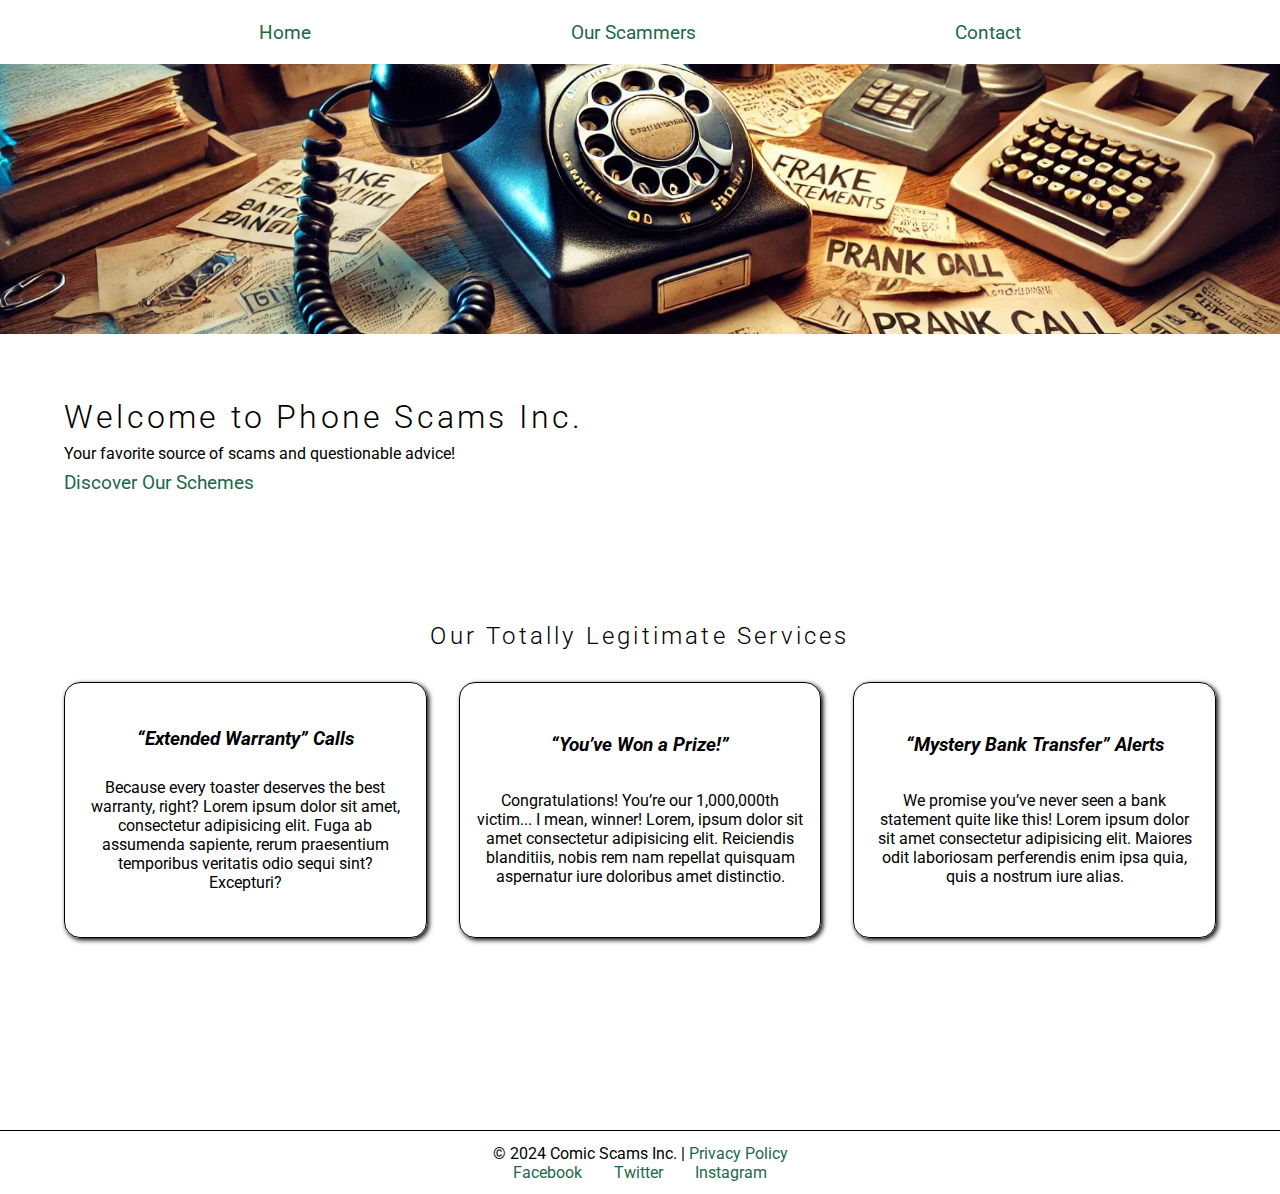
<file: src/index.html>
<!DOCTYPE html>
<html lang="en">
<head>
	<meta charset="UTF-8">
	<meta name="viewport" content="width=device-width, initial-scale=1.0">
	<title>Telephone Scam AS</title>

	<link rel="stylesheet" href="./styles/reset.css">
	<link rel="stylesheet" href="./styles/variables.css">
	<link rel="stylesheet" href="./styles/style.css">
	<link rel="stylesheet" href="./styles/index.css">
</head>
<body>
	<body>
		<!-- Header with Navigation -->
		<header>
			<nav>
				<ul class="nav-list">
					<li><a href="index.html">Home</a></li>
					<li><a href="team.html">Our Scammers</a></li>
					<li><a href="contact.html">Contact</a></li>
				</ul>
			</nav>
		</header>
		
		<main>
			<!-- Hero Section -->
			<section class="hero">
			</section>
			<div class="hero-content">
				<h1>Welcome to Phone Scams Inc.</h1>
				<p>Your favorite source of scams and questionable advice!</p>
				<a href="#services">Discover Our Schemes</a>
			</div>
			
			<!-- Services Section -->
			<section id="services" class="services">
				<h2>Our Totally Legitimate Services</h2>
				<div class="service-list">
					<div class="service-item">
						<h3>“Extended Warranty” Calls</h3>
						<p>Because every toaster deserves the best warranty, right? Lorem ipsum dolor sit amet, consectetur adipisicing elit. Fuga ab assumenda sapiente, rerum praesentium temporibus veritatis odio sequi sint? Excepturi?</p>
					</div>
					<div class="service-item">
						<h3>“You’ve Won a Prize!”</h3>
						<p>Congratulations! You’re our 1,000,000th victim... I mean, winner! Lorem, ipsum dolor sit amet consectetur adipisicing elit. Reiciendis blanditiis, nobis rem nam repellat quisquam aspernatur iure doloribus amet distinctio.</p>
					</div>
					<div class="service-item">
						<h3>“Mystery Bank Transfer” Alerts</h3>
						<p>We promise you’ve never seen a bank statement quite like this! Lorem ipsum dolor sit amet consectetur adipisicing elit. Maiores odit laboriosam perferendis enim ipsa quia, quis a nostrum iure alias.
						</p>
					</div>
				</div>
			</section>
		</main>
			
		<!-- Footer -->
		<footer>
			<p>&copy; 2024 Comic Scams Inc. | <a href="#">Privacy Policy</a></p>
			<ul>
				<li><a href="#">Facebook</a></li>
				<li><a href="#">Twitter</a></li>
				<li><a href="#">Instagram</a></li>
			</ul>
		</footer>

</body>
</html>
</file>
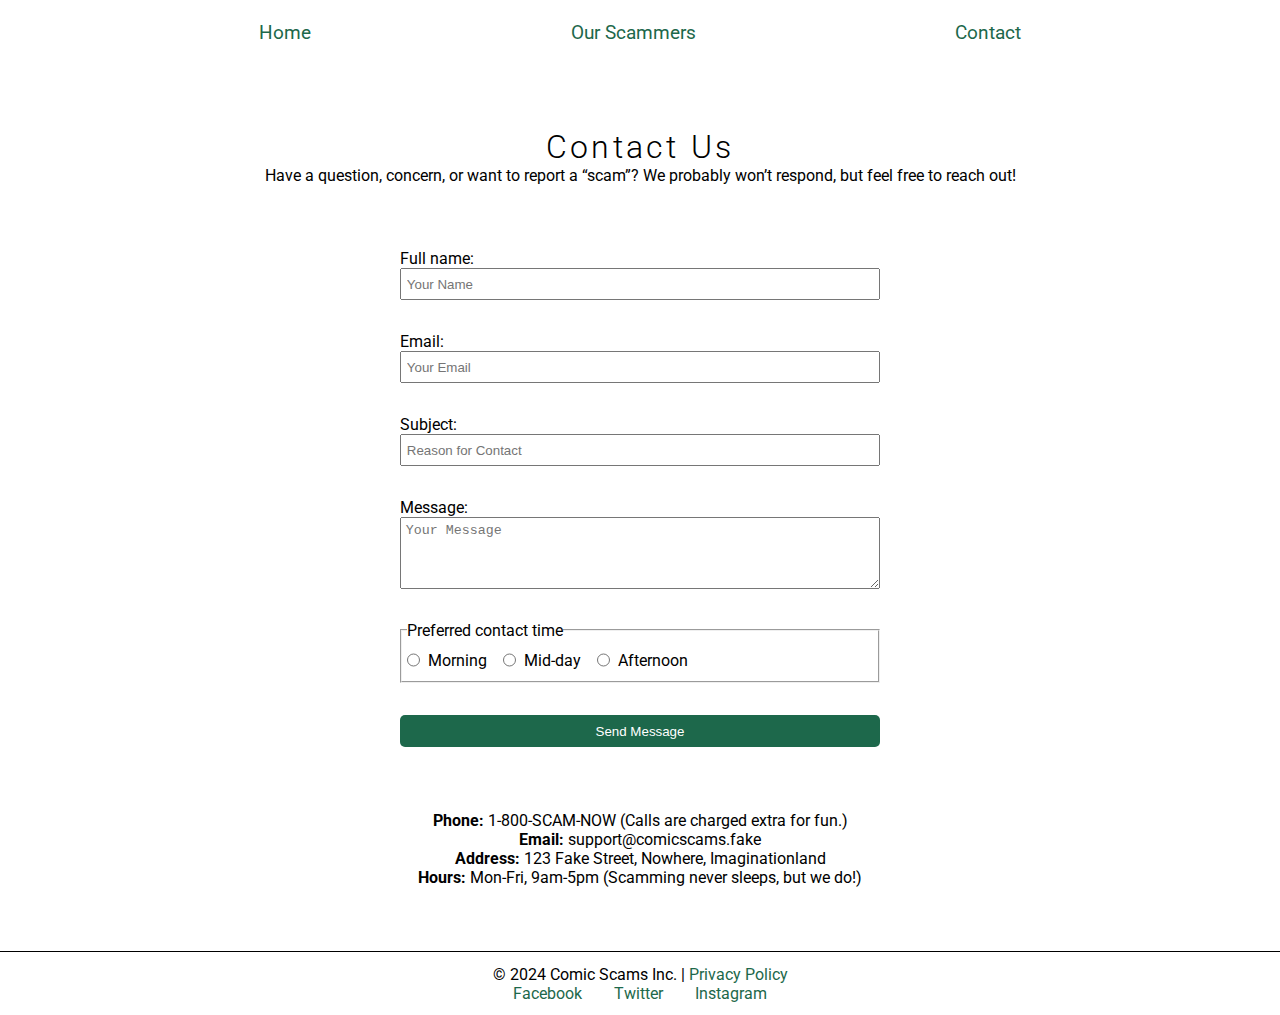
<file: src/contact.html>
<!DOCTYPE html>
<html lang="en">
	<head>
		<meta charset="UTF-8" />
		<meta name="viewport" content="width=device-width, initial-scale=1.0" />
		<title>Contact</title>
		<link rel="stylesheet" href="./styles/reset.css" />
		<link rel="stylesheet" href="./styles/variables.css" />
		<link rel="stylesheet" href="./styles/style.css" />
		<link rel="stylesheet" href="./styles/contact.css" />
	</head>
	<body>
		<!-- Header with Navigation -->
		<header>
			<nav>
				<ul class="nav-list">
					<li><a href="index.html">Home</a></li>
					<li><a href="team.html">Our Scammers</a></li>
					<li><a href="contact.html">Contact</a></li>
				</ul>
			</nav>
		</header>
		<main>
			<!-- Contact Section -->
			<section class="contact-heading">
				<h1>Contact Us</h1>
				<p>
					Have a question, concern, or want to report a “scam”? We
					probably won’t respond, but feel free to reach out!
				</p>
			</section>

			<!-- Contact Form -->
			<form class="contact-form">
				<label for="name">Full name:</label>
				<input
					type="text"
					id="name"
					name="name"
					placeholder="Your Name"
					required
				/>

				<label for="email">Email:</label>
				<input
					type="email"
					id="email"
					name="email"
					placeholder="Your Email"
					required
				/>

				<label for="subject">Subject:</label>
				<input
					type="text"
					id="subject"
					name="subject"
					placeholder="Reason for Contact"
					required
				/>

				<label for="message">Message:</label>
				<textarea
					id="message"
					name="message"
					rows="4"
					placeholder="Your Message"
					required
				></textarea>

				<fieldset>
					<legend>Preferred contact time</legend>

					<div class="radio-container">
						<input id="morning" name="contact-time" type="radio" value="morning">
						<label for="morning">Morning</label>
					</div>

					<div class="radio-container">
						<input id="midday" name="contact-time" type="radio" value="midday">
						<label for="midday">Mid-day</label>
					</div>

					<div class="radio-container">
						<input id="afternoon" name="contact-time" type="radio" value="afternoon">
						<label for="afternoon">Afternoon</label>
					</div>
				</fieldset>

				<button type="submit" class="btn">Send Message</button>
			</form>

			<!-- Contact Information List -->
			<adress>
				<ul class="contact-info">
					<li>
						<strong>Phone:</strong> 1-800-SCAM-NOW (Calls are charged
						extra for fun.)
					</li>
					<li><strong>Email:</strong> support@comicscams.fake</li>
					<li>
						<strong>Address:</strong> 123 Fake Street, Nowhere,
						Imaginationland
					</li>
					<li>
						<strong>Hours:</strong> Mon-Fri, 9am-5pm (Scamming never
						sleeps, but we do!)
					</li>
				</ul>
			</adress>

		</main>

		<!-- Footer -->
		 <!-- Add target="_blank" -->
		<footer>
			<p>
				&copy; 2024 Comic Scams Inc. | <a href="privacy.html">Privacy Policy</a>
			</p>
			<ul>
				<li><a href="#">Facebook</a></li>
				<li><a href="#">Twitter</a></li>
				<li><a href="#">Instagram</a></li>
			</ul>
		</footer>
	</body>
</html>
</file>
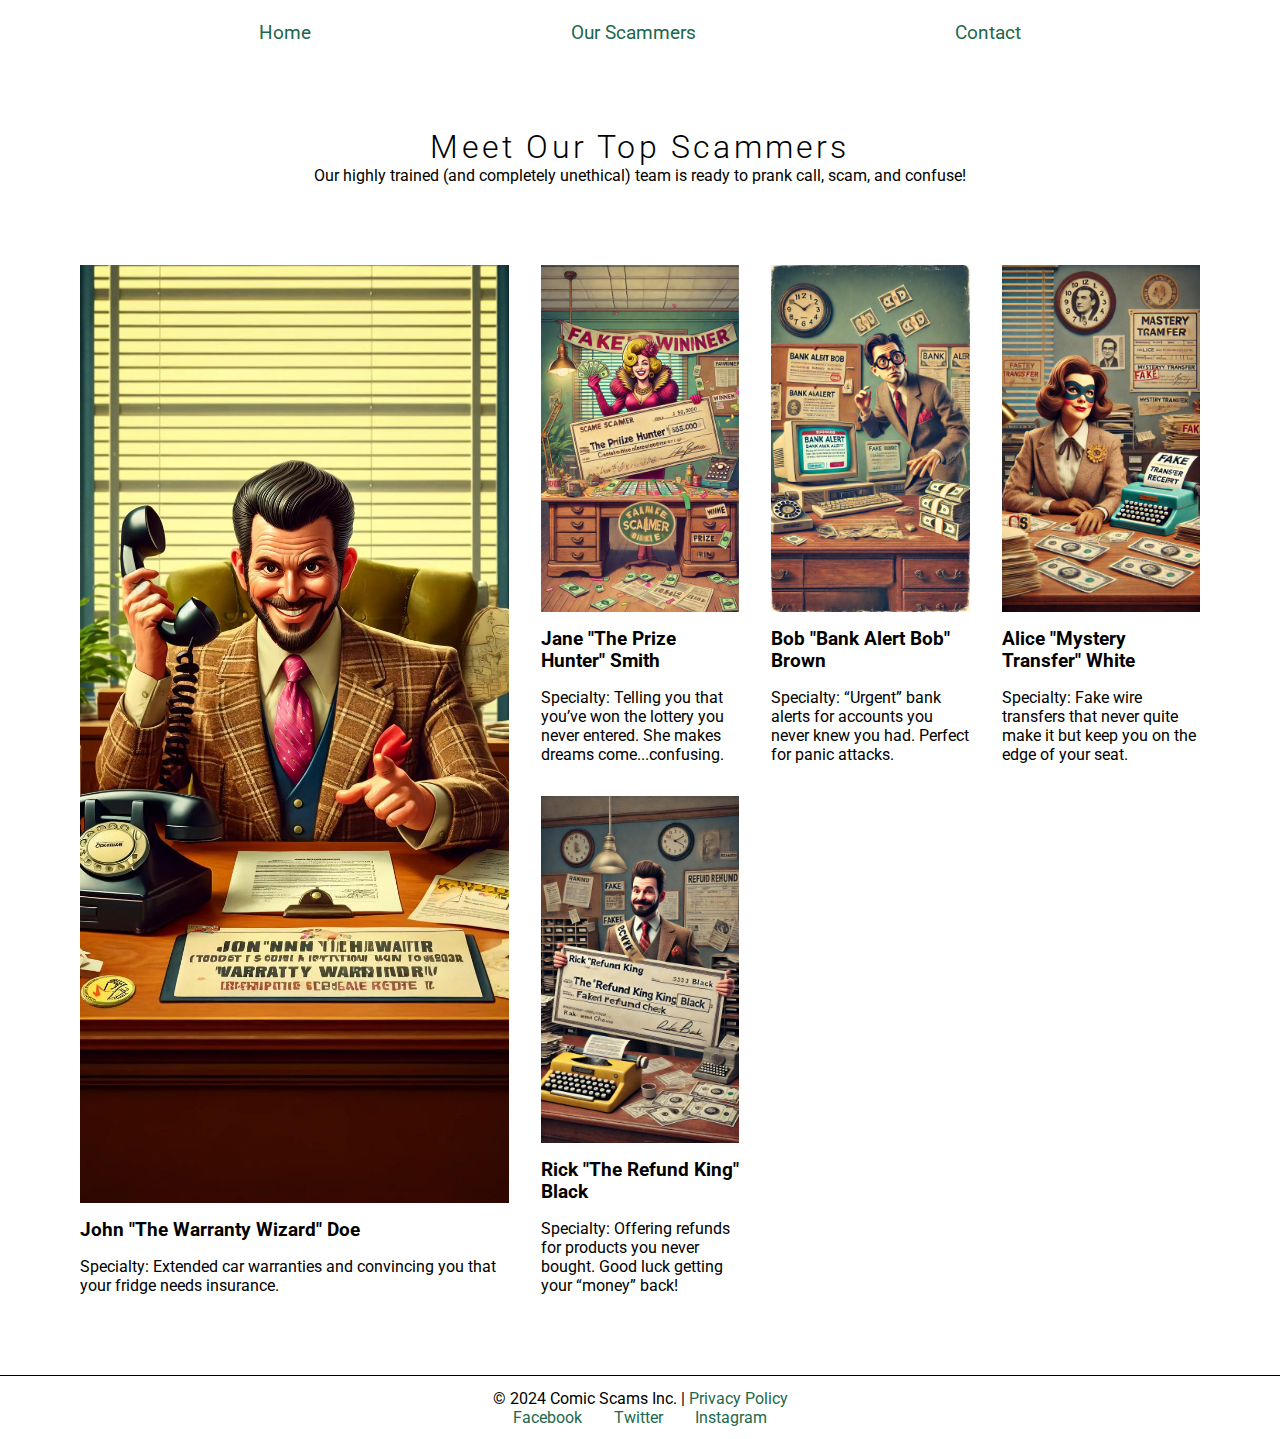
<file: src/team.html>
<!DOCTYPE html>
<html lang="en">
<head>
	<meta charset="UTF-8">
	<meta name="viewport" content="width=device-width, initial-scale=1.0">
	<title>Team</title>
	<link rel="stylesheet" href="./styles/reset.css">
	<link rel="stylesheet" href="./styles/variables.css">
	<link rel="stylesheet" href="./styles/style.css">
	<link rel="stylesheet" href="./styles/team.css">
</head>
<body>

	<!-- Header with Navigation -->
	<header>
		<nav>
			<ul class="nav-list">
				<li><a href="index.html">Home</a></li>
				<li><a href="team.html">Our Scammers</a></li>
				<li><a href="contact.html">Contact</a></li>
			</ul>
		</nav>
	</header>

	<main>
		<section class="team">
				<h1>Meet Our Top Scammers</h1>
				<p>Our highly trained (and completely unethical) team is ready to prank call, scam, and confuse!</p>
				<div class="card-container">
					<!-- Scammer Card 1 -->
					<div class="card">
						<img src="./assets/images/john_doe.jpg" alt="Scammer John Doe">
						<h3>John "The Warranty Wizard" Doe</h3>
						<p>Specialty: Extended car warranties and convincing you that your fridge needs insurance.</p>
					</div>
		
					<!-- Scammer Card 2 -->
					<div class="card">
						<img src="./assets/images/jane_smith.jpg" alt="Scammer Jane Smith">
						<h3>Jane "The Prize Hunter" Smith</h3>
						<p>Specialty: Telling you that you’ve won the lottery you never entered. She makes dreams come...confusing.</p>
					</div>
		
					<!-- Scammer Card 3 -->
					<div class="card">
						<img src="./assets/images/bob_brown.jpg" alt="Scammer Bob Brown">
						<h3>Bob "Bank Alert Bob" Brown</h3>
						<p>Specialty: “Urgent” bank alerts for accounts you never knew you had. Perfect for panic attacks.</p>
					</div>
		
					<!-- Scammer Card 4 -->
					<div class="card">
						<img src="./assets/images/alice_white.jpg" alt="Scammer Alice White">
						<h3>Alice "Mystery Transfer" White</h3>
						<p>Specialty: Fake wire transfers that never quite make it but keep you on the edge of your seat.</p>
					</div>
		
					<!-- Scammer Card 5 -->
					<div class="card">
						<img src="./assets/images/rick_black.jpg" alt="Scammer Rick Black">
						<h3>Rick "The Refund King" Black</h3>
						<p>Specialty: Offering refunds for products you never bought. Good luck getting your “money” back!</p>
					</div>
				</div>
			</section>
	</main>

    <!-- Footer -->
    <footer>
        <p>&copy; 2024 Comic Scams Inc. | <a href="privacy.html">Privacy Policy</a></p>
        <ul>
            <li><a href="#">Facebook</a></li>
            <li><a href="#">Twitter</a></li>
            <li><a href="#">Instagram</a></li>
        </ul>
</body>
</html>
</file>
<file: src/styles/variables.css>
:root {
	/* Colors */
	--foreground-color: #000000;
	--background-color: #ffffff;
	--link-color: #1d684b;
	--hover-color: #16231e;


	/* Spacing */
	--spacing-small: 1rem;
	--spacing-medium: 2rem;
	--spacing-large: 4rem;
}

/* Dark mode */
@media screen and (prefers-color-scheme: dark) {
	:root {
		--background-color: #000000;
		--foreground-color: #ffffff;
		--hover-color: #55f0b2;
	}
}
</file>
<file: src/styles/style.css>
/* Font import */
@import url("https://fonts.googleapis.com/css2?family=Roboto:ital,wght@0,100;0,300;0,400;0,500;0,700;0,900;1,100;1,300;1,400;1,500;1,700;1,900&display=swap");

/* Demonstrate font-face here */

/* @font-face {
	font-family: Roboto;
	src: url(../assets/fonts/Roboto/Roboto-Light.ttf);
	font-weight: 300;
}
@font-face {
	font-family: Roboto;
	src: url(../assets/fonts/Roboto/Roboto-Regular.ttf);
	font-weight: 400;
}
@font-face {
	font-family: Roboto;
	src: url(../assets/fonts/Roboto/Roboto-Bold.ttf);
	font-weight: 600;
} */


body {
	min-height: 100vh;
	font-family: "Roboto", sans-serif;
	font-size: 16px;
	color: var(--foreground-color);
	display: flex;
	flex-direction: column;
	background-color: var(--background-color);
}

header {
	position: sticky;
	top: 0;
	background: var(--background-color);
}

header ul {
	height: var(--spacing-large);
	display: flex;
	justify-content: space-evenly;
	align-items: center;
	font-size: 1.2rem;
}

h1,
h2 {
	font-weight: 300;
	letter-spacing: 0.2rem;
}

a {
	color: var(--link-color);
}

a:hover {
	color: var(--hover-color);
}

main {
	flex: 1;
}

footer {
	height: var(--spacing-large);
	border-top: 1px solid var(--foreground-color);
	display: flex;
	flex-direction: column;
	align-items: center;
	justify-content: center;
}

footer ul {
	display: flex;
	gap: var(--spacing-medium);
	justify-content: center;
}
</file>
<file: src/styles/index.css>
main {
	display: flex;
	flex-direction: column;
}

.hero {
	flex-basis: 30vh;
	background-image: url(../assets/images/hero.jpg);
	background-position: left;
	background-size: cover;
}

.hero-content {
	padding: var(--spacing-large);
}

.services {
	text-align: center;
	display: flex;
	flex-direction: column;
	gap: var(--spacing-medium);
	padding: var(--spacing-large);
}

.services h2 {
	font-weight: 300;
}

.hero-content {
	display: flex;
	flex-direction: column;
	gap: 0.5rem;
}

.hero-content a {
	font-size: 1.2rem;
}

.service-list {
	display: flex;
	gap: var(--spacing-medium);
	margin-bottom: calc(var(--spacing-large) * 2);
}

.service-item {
	height: calc(var(--spacing-large) * 4);
	padding: var(--spacing-small);
	border: 1px solid var(--foreground-color);
	border-radius: 1rem;
	flex-basis: 33%;

	display: flex;
	flex-direction: column;
	justify-content: space-evenly;

	box-shadow: 2px 2px 5px var(--foreground-color);
}

.service-item h3 {
	font-style: italic;
}

/* Responsiveness for smaller devices */
@media screen and (max-width: 700px) {
	.service-list {
		flex-direction: column;
	}

	.service-item {
		flex-basis: 20rem;
	}

	.hero-content {
		padding: var(--spacing-small);
	}
}
</file>
<file: src/styles/contact.css>
main {
	display: flex;
	flex-direction: column;
	justify-content: space-evenly;
	align-items: center;
	gap: var(--spacing-large);
	padding: var(--spacing-large);
}

.contact-heading {
	text-align: center;
}

/* FORM SECTION ----------- */
.contact-form {
	display: flex;
	flex-direction: column;
	width: clamp(10rem, 50vw , 30rem);
}

.contact-form input {
	height: var(--spacing-medium);
}

.contact-form input:not([type="radio"]),
.contact-form textarea,
.contact-form fieldset {
	padding: 0.3rem;
	margin-bottom: var(--spacing-medium);	
}

/* RADIO BUTTONS */
.contact-form fieldset {
	display: flex;
	gap: var(--spacing-small);
}

.radio-container {
	display: flex;
	align-items: center;
	gap: 0.5rem;
}

/* TEXT AREA */
.contact-form textarea {
	margin-bottom: var(--spacing-medium);
}

/* BUTTON */
.contact-form button {
	height: var(--spacing-medium);
	border-radius: 5px;
	border-style: none;
	color: white;
	background: var(--link-color);
}

.contact-form button:hover {
	background: var(--hover-color);
}

/* CONTACT INFO -------------- */
.contact-info {
	text-align: center;
}

/* Responsiveness for smaller devices */
@media screen and (max-width: 700px) { 
	main {
		padding: var(--spacing-large) var(--spacing-small);
	}
	.contact-form {
		width: 100%;
	}	
}
</file>
<file: src/styles/team.css>
.team {
	padding: var(--spacing-large);
}

.team h1 {
	text-align: center;
	font-size: 2rem;
	font-weight: 300;
}

.team > p {
	text-align: center;
	margin-bottom: var(--spacing-large);
}

.card-container {
	display: grid;
	grid-template-columns: repeat(auto-fit, minmax(200px, 1fr));
}

.card {
	display: flex;
	flex-direction: column;
	gap: var(--spacing-small);
	padding: var(--spacing-small);
}

/* Lastly: Make the img grow to take up the height available  */
.card img {
	flex: 1;
	object-fit: cover;
}

/* Enlarge first card */
.card:nth-child(1) {
	grid-column: span 2;
	grid-row: span 2;
}

/* Responsiveness for smaller devices */
@media screen and (max-width: 700px) {
	.team {
		padding: var(--spacing-small);
	}
	.card-container {
		/* One column that takes the wole width */
		grid-template-columns: 100%;
	}

	.card:nth-child(1) {
		grid-column: span 1;
		grid-row: span 1;
	}
}
</file>
